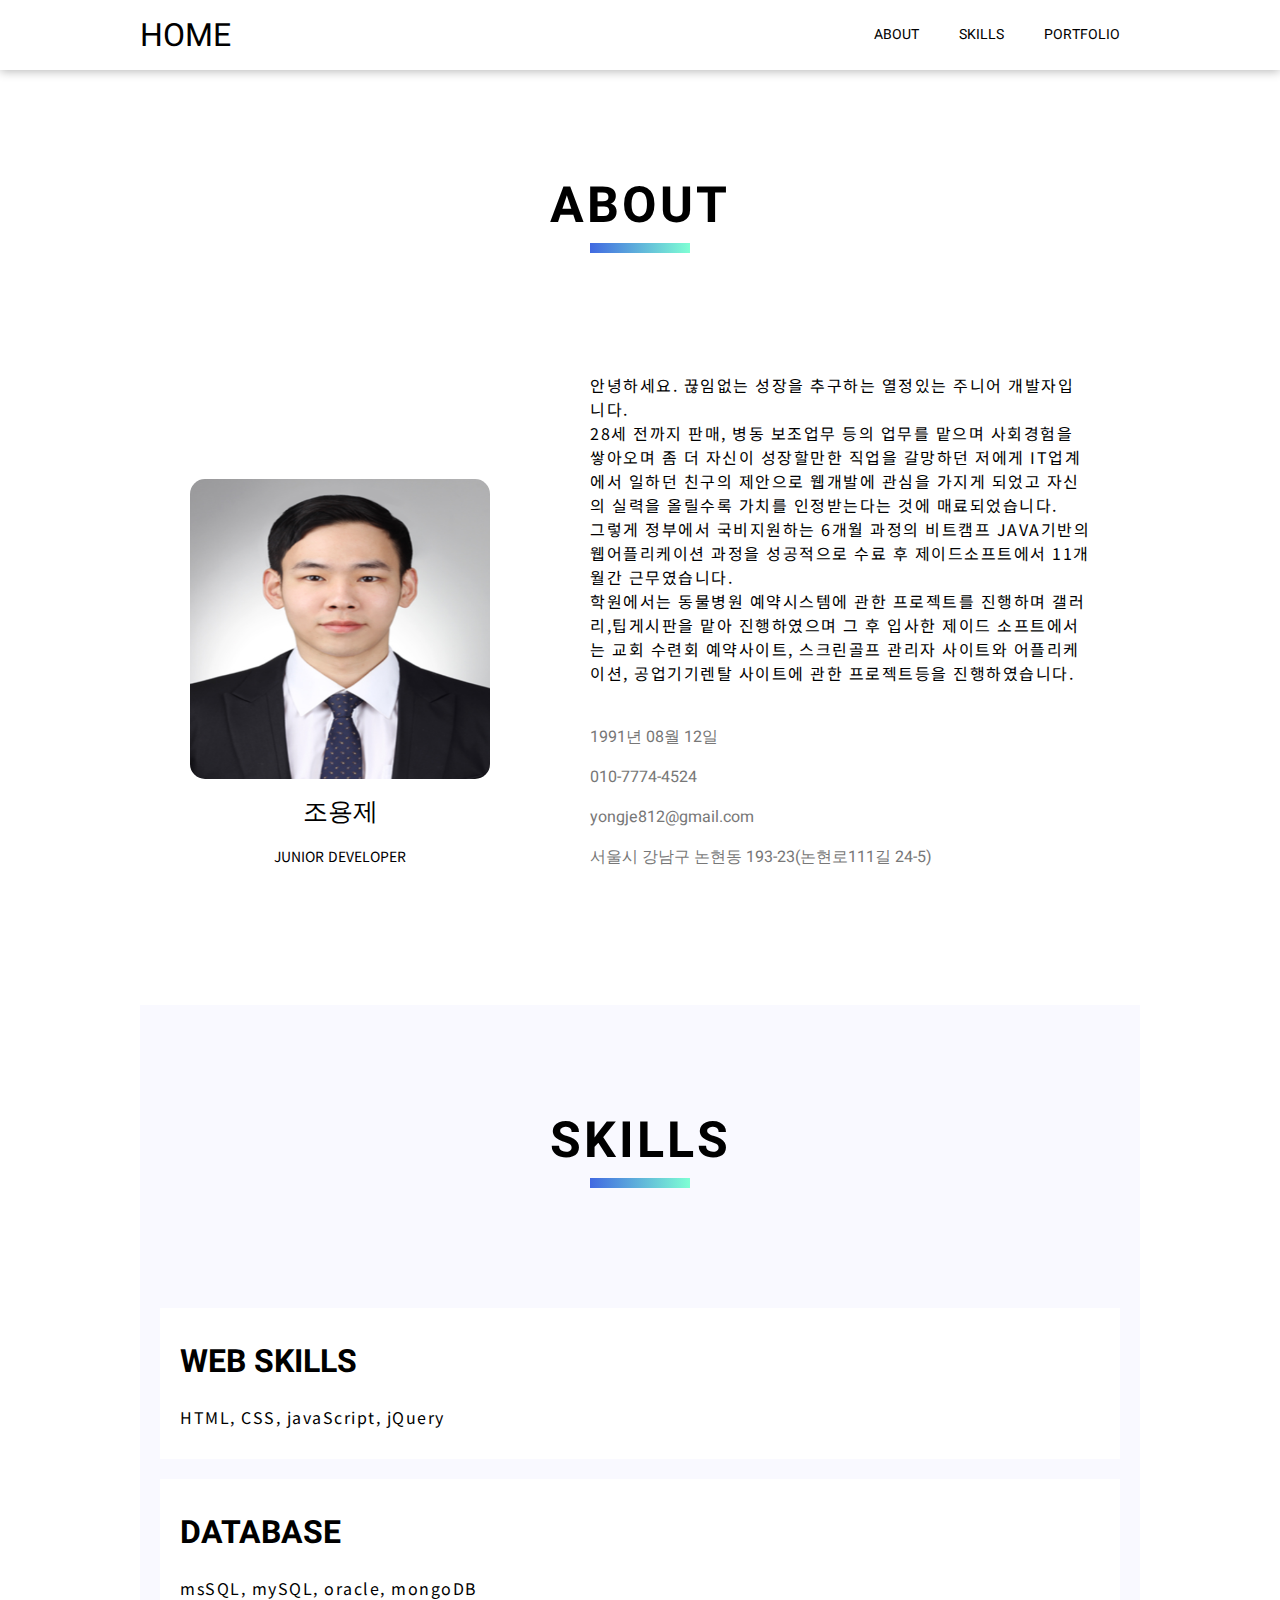
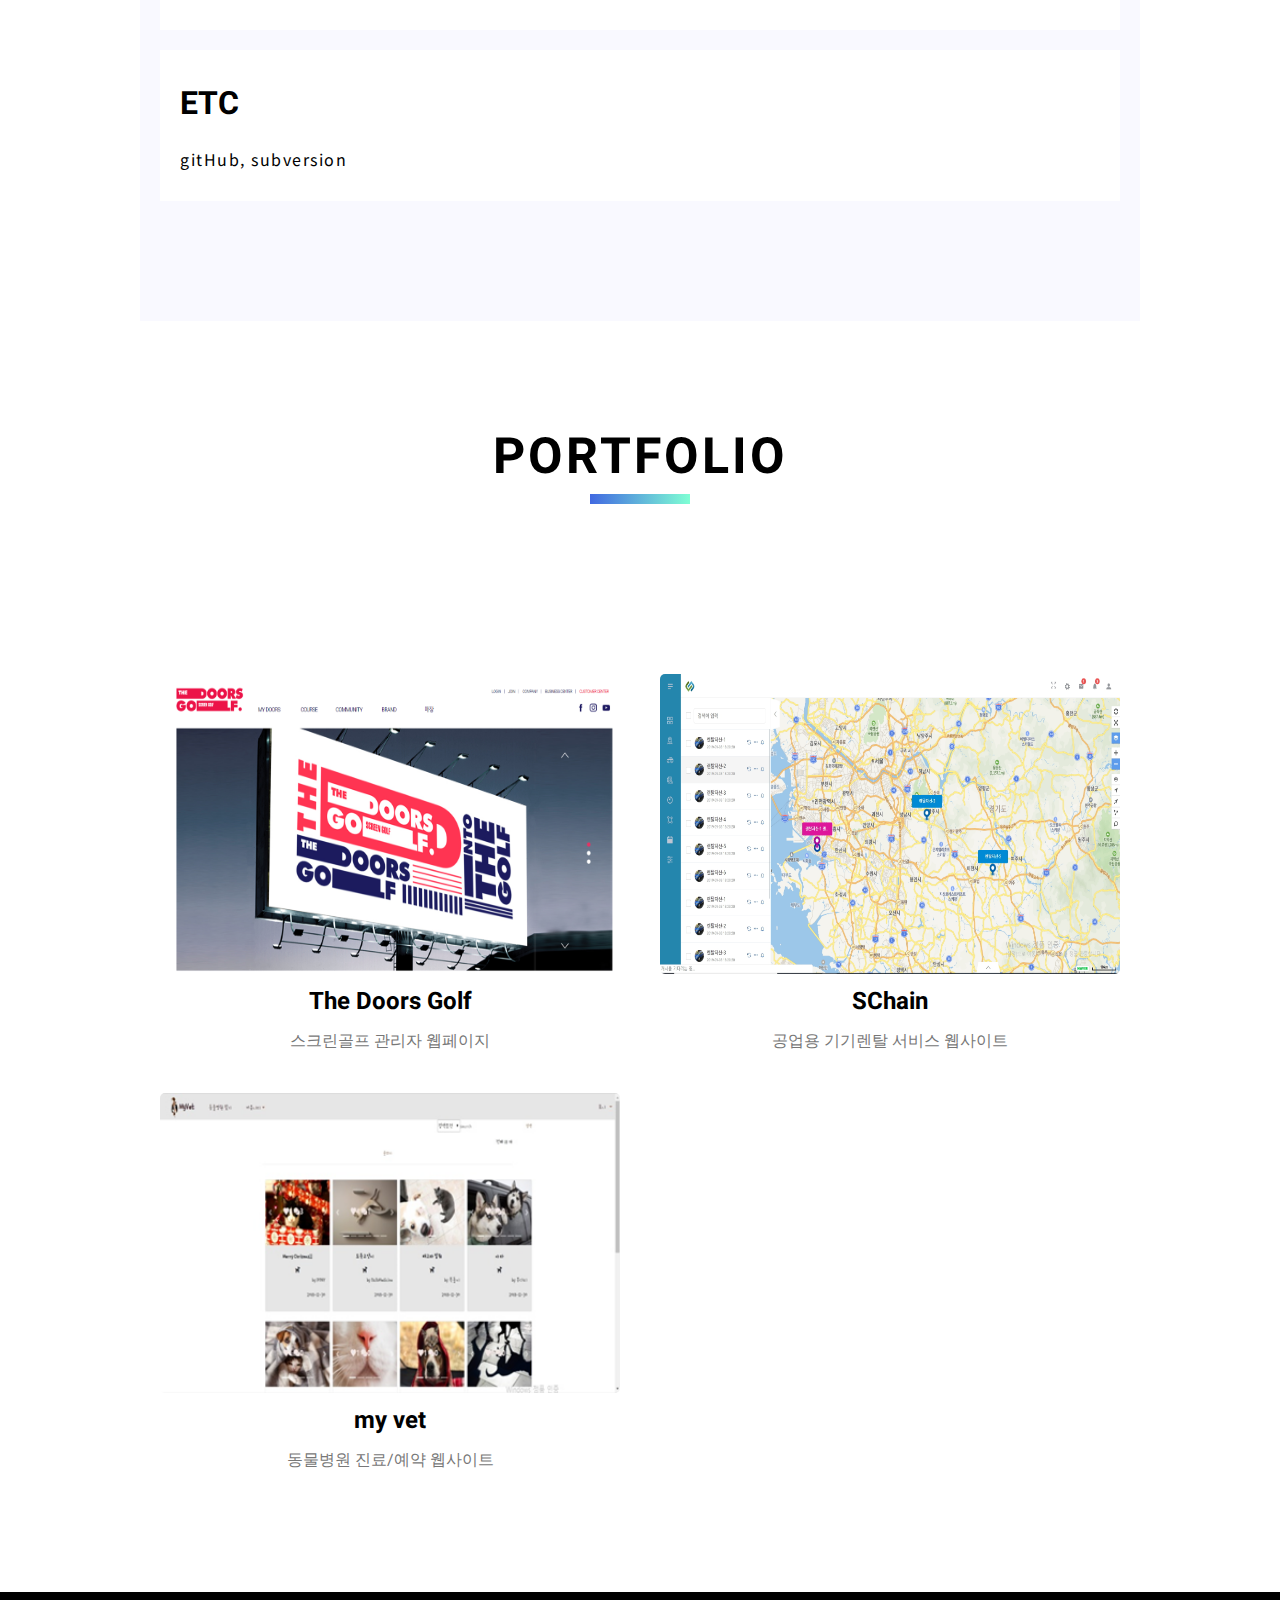
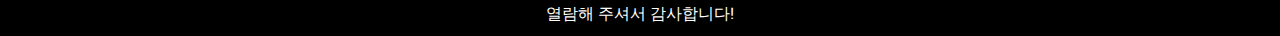
<file: index.html>
<!DOCTYPE HTML>
<html lang="ko">

<head>
	<meta charset="utf-8">
	<meta http-equiv="X-UA-Compatible" content="IE=edge">
	<meta name="viewport"
		content="width=device-width, initial-scale=1.0, maximum-scale=1.0, minimum-scale=1.0, user-scalable=no">

	<title>Portfolio</title>
	<!-- 인터넷 익스플로러에서 자바스크립트 관련 차단된 컨텐츠 허용 뜨는것 방지-->
	<!-- saved from url=(0013)about:internet -->

	<!-- icon -->
	<link rel="stylesheet" href="https://use.fontawesome.com/releases/v5.6.3/css/all.css"
		integrity="sha384-UHRtZLI+pbxtHCWp1t77Bi1L4ZtiqrqD80Kn4Z8NTSRyMA2Fd33n5dQ8lWUE00s/" crossorigin="anonymous">

	<!-- fonts -->
	<link href="https://fonts.googleapis.com/css?family=Heebo|Noto+Sans+KR" rel="stylesheet">

	<!-- user style -->
	<link rel="stylesheet" href="./css/portfolio.css">

</head>

<body>

	<header class="header-area navbar-fade" id="header">
		<nav class="navbar">
			<a class="navbar-brand" id="navbarBrand">HOME</a>
			<a class="navbar-toggler" id="toggleBtn"><i class="fa fa-bars"></i></a>
			<div class="navbar-menu" id="menu">
				<div class="nav-item"><a class="nav-link" id="navbarAbout">about</a></div>
				<div class="nav-item"><a class="nav-link" id="navbarService">skills</a></div>
				<div class="nav-item"><a class="nav-link" id="navbarPortfolio">portfolio</a></div>
			</div>
		</nav>
	</header>

	<div class="section-container">

		<section class="about-area" id="about">
			<div class="title">
				ABOUT
			</div>
			<div class="picture">
				<img src="img/IMG_4652 yy.jpg">
				<div class="name">조용제</div>
				<div class="description">JUNIOR DEVELOPER</div>
			</div>
			<div class="text">
				<div class="intro">
					안녕하세요. 끊임없는 성장을 추구하는 열정있는 주니어 개발자입니다.<br>
					28세 전까지 판매, 병동 보조업무 등의 업무를 맡으며 사회경험을 쌓아오며
					좀 더 자신이 성장할만한 직업을 갈망하던 저에게
					IT업계에서 일하던 친구의 제안으로 웹개발에 관심을 가지게 되었고
					자신의 실력을 올릴수록 가치를 인정받는다는 것에 매료되었습니다.<br>
					그렇게 정부에서 국비지원하는 6개월 과정의 비트캠프 JAVA기반의 웹어플리케이션 과정을 성공적으로 수료 후
					제이드소프트에서 11개월간 근무였습니다.<br>
					학원에서는 동물병원 예약시스템에 관한 프로젝트를 진행하며 갤러리,팁게시판을 맡아 진행하였으며
					그 후 입사한 제이드 소프트에서는
					교회 수련회 예약사이트, 스크린골프 관리자 사이트와 어플리케이션, 공업기기렌탈 사이트에 관한 프로젝트등을 진행하였습니다.
				</div>
				<ul>
					<li>
						<div class="info">
							<i class="far fa-calendar-alt"></i> 1991년 08월 12일
						</div>
					</li>
					<li>
						<div class="info">
							<i class="fas fa-phone"></i> 010-7774-4524
						</div>
					</li>
					<li>
						<div class="info">
							<i class="fas fa-envelope"></i> yongje812@gmail.com
						</div>
					</li>
					<li>
						<div class="info">
							<i class="fas fa-home"></i>서울시 강남구 논현동 193-23(논현로111길 24-5)
						</div>
					</li>
				</ul>
				<!-- <div class="sns">
					<a>
						<i class="fab fa-facebook-f"></i>
					</a>
					<a>
						<i class="fab fa-twitter"></i>
					</a>
					<a>
						<i class="fab fa-linkedin-in"></i>
					</a>
					<a>
						<i class="fab fa-google-plus-g"></i>
					</a>
					<a>
						<i class="fab fa-instagram"></i>
					</a>
				</div> -->
			</div>
		</section>

		<section class="services-area" id="service">
			<div class="title">
				SKILLS
			</div>
			<div class="container">

				<!-- <div class="item">
					<div class="service">LANGUAGE</div>
					<div class="content">
						JAVA, javaScript
					</div>
				</div> -->

				<div class="item">
					<!-- <div class="icon"><span><i class="fab fa-java"></i></span></div> -->
					<div class="service">WEB SKILLS</div>
					<div class="content">
						HTML, CSS, javaScript, jQuery
					</div>
				</div>

				<div class="item">
					<!-- <div class="icon"><span><i class="fas fa-database"></i></span></div> -->
					<div class="service">DATABASE</div>
					<div class="content">
						msSQL, mySQL, oracle, mongoDB
					</div>
				</div>
				<div class="item">
					<!-- <div class="icon"><span><i class="fas fa-database"></i></span></div> -->
					<div class="service">ETC</div>
					<div class="content">
						gitHub, subversion
					</div>
				</div>
			</div>
		</section>

		<section class="portfolio-area" id="portfolio">
			<div class="title">
				PORTFOLIO
			</div>
			<div class="filter">
				<ul class="list">
					<li class="listItem active" id="all" style="display: none;">
						All
					</li>
				</ul>
			</div>
			<div class="container">
				<div class="filterItem jade">
					<div class="image">
						<div class="overlay"><i class="far fa-image"></i></div>
						<img src="img/tdg(1).png">
					</div>
					<div class="main">
						The Doors Golf
					</div>
					<div class="sub">
						스크린골프 관리자 웹페이지
					</div>
					<div class="text">
						<a>🗨 msSQL, mongoDB, java, jQuery, spring framework, html, css 등 사용</a><br>
						<a>🗨 gitHub : https://github.com/812jay/tdg</a>
					</div>
				</div>
				<div class="filterItem jade">
					<div class="image">
						<div class="overlay"><i class="far fa-image"></i></div>
						<img src="img/SChain(1).jpg">
					</div>
					<div class="main">
						SChain
					</div>
					<div class="sub">
						공업용 기기렌탈 서비스 웹사이트
					</div>
					<div class="text">
						<a>🗨 mySQL, java, jQuery, spring framework, html, css 등 사용</a><br>
						<a>🗨 gitHub : https://github.com/812jay/s_chain</a>
					</div>
				</div>
				<div class="filterItem bitcamp">
					<div class="image">
						<div class="overlay"><i class="far fa-image"></i></div>
						<img src="img/myvet.png">
					</div>
					<div class="main">
						my vet
					</div>
					<div class="sub">
						동물병원 진료/예약 웹사이트
					</div>
					<div class="text">
						<a>🗨 mySQL, java, jQuery, spring framework, html, css, AWS 등 사용</a><br>
						<a>🗨 gitHub : https://github.com/aaronppa/codin-final</a>
					</div>
				</div>

			</div>
		</section>
	</div>

	<footer class="footer-area">
		<!-- <div class="sns">
			<div class="item" id="facebook"><i class="fab fa-facebook-square"></i></div>
			<div class="item" id="twitter"><i class="fab fa-twitter"></i></div>
			<div class="item" id="linkedin"><i class="fab fa-linkedin"></i></div>
			<div class="item" id="google"><i class="fab fa-google-plus"></i></div>
			<div class="item" id="instagram"><i class="fab fa-instagram"></i></div>
		</div> -->
		<div class="info">
			<p>열람해 주셔서 감사합니다!</p>
		</div>
	</footer>

	<div id="portfolioModal" class="modal" b>
		<span class="close" id="modalClose">&times;</span>
		<div class="container">
			<img id="modalImage">
			<div id="modalMain" class="modal-main"></div>
			<div id="modalSub" class="modal-sub"></div>
			<div id="modalText" class="modal-text"></div>
		</div>
	</div>

	<script src="./js/portfolio.js"></script>
</body>

</html>
</file>
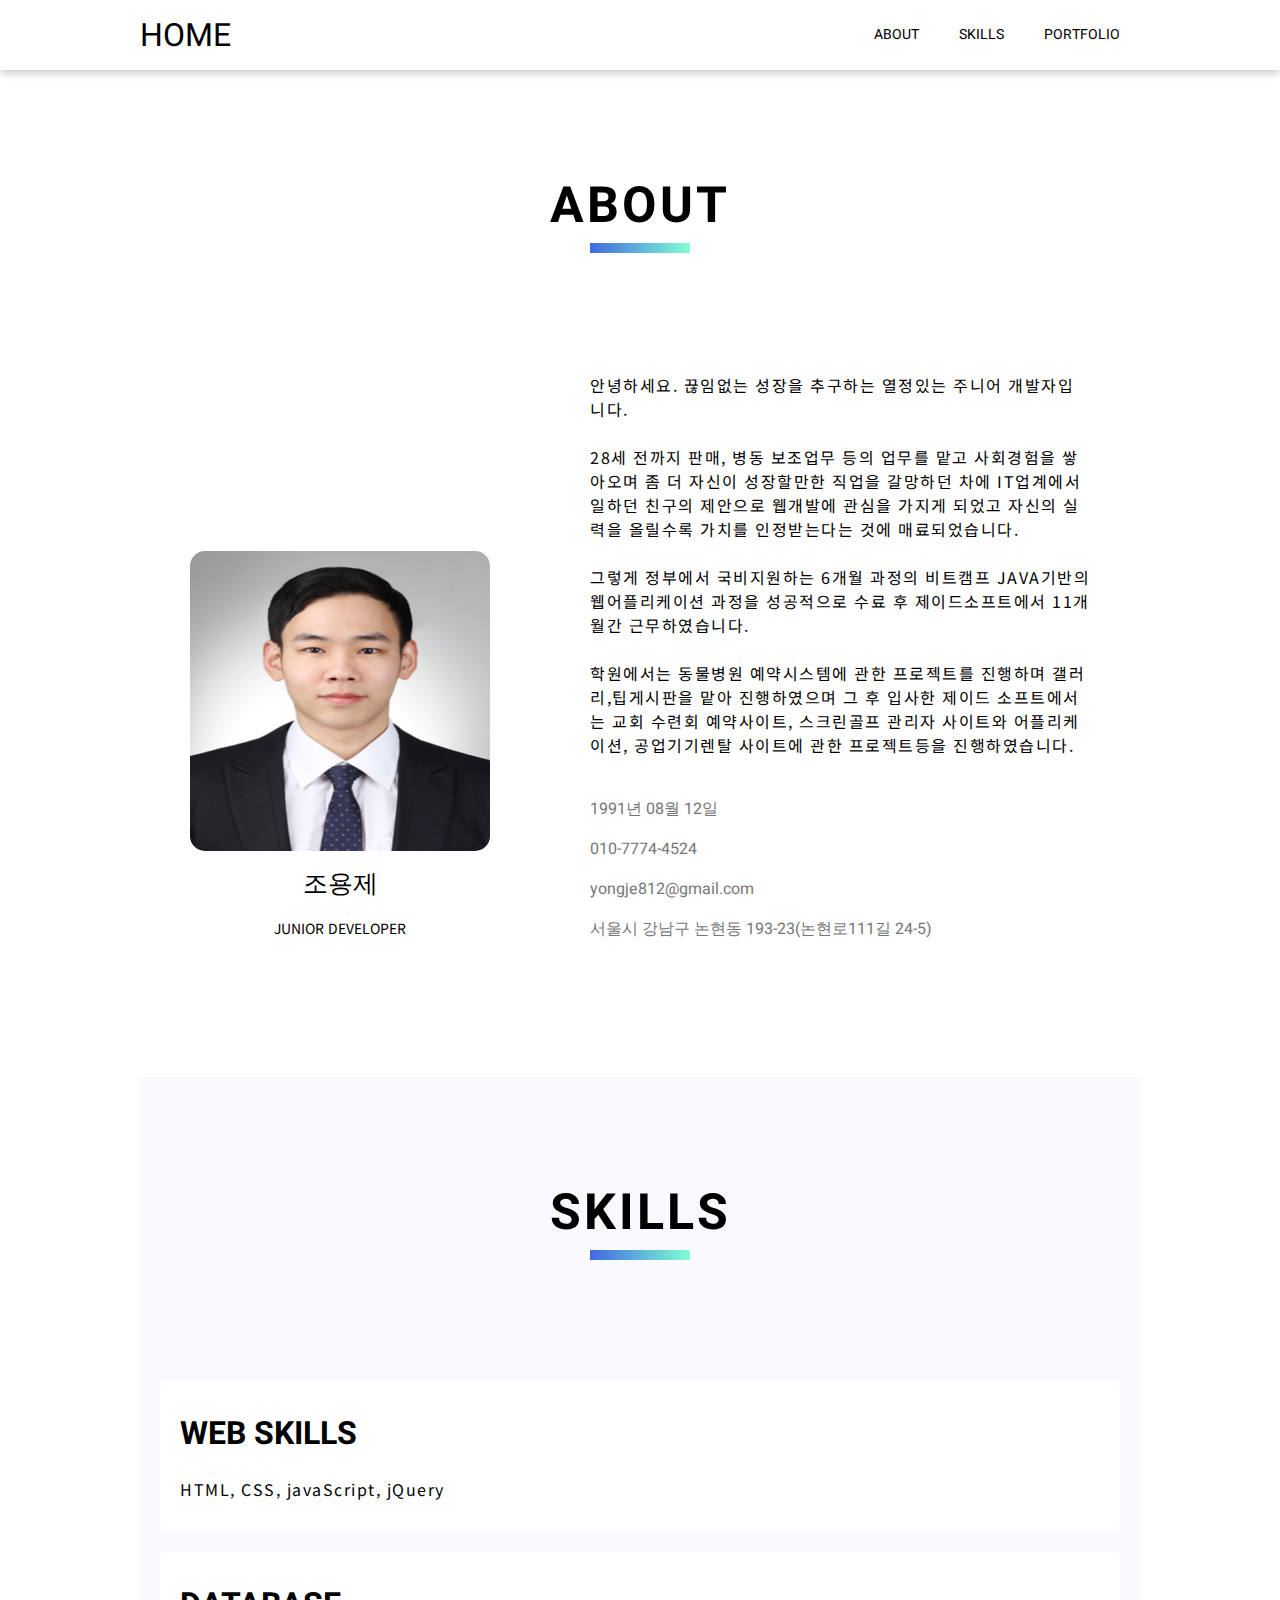
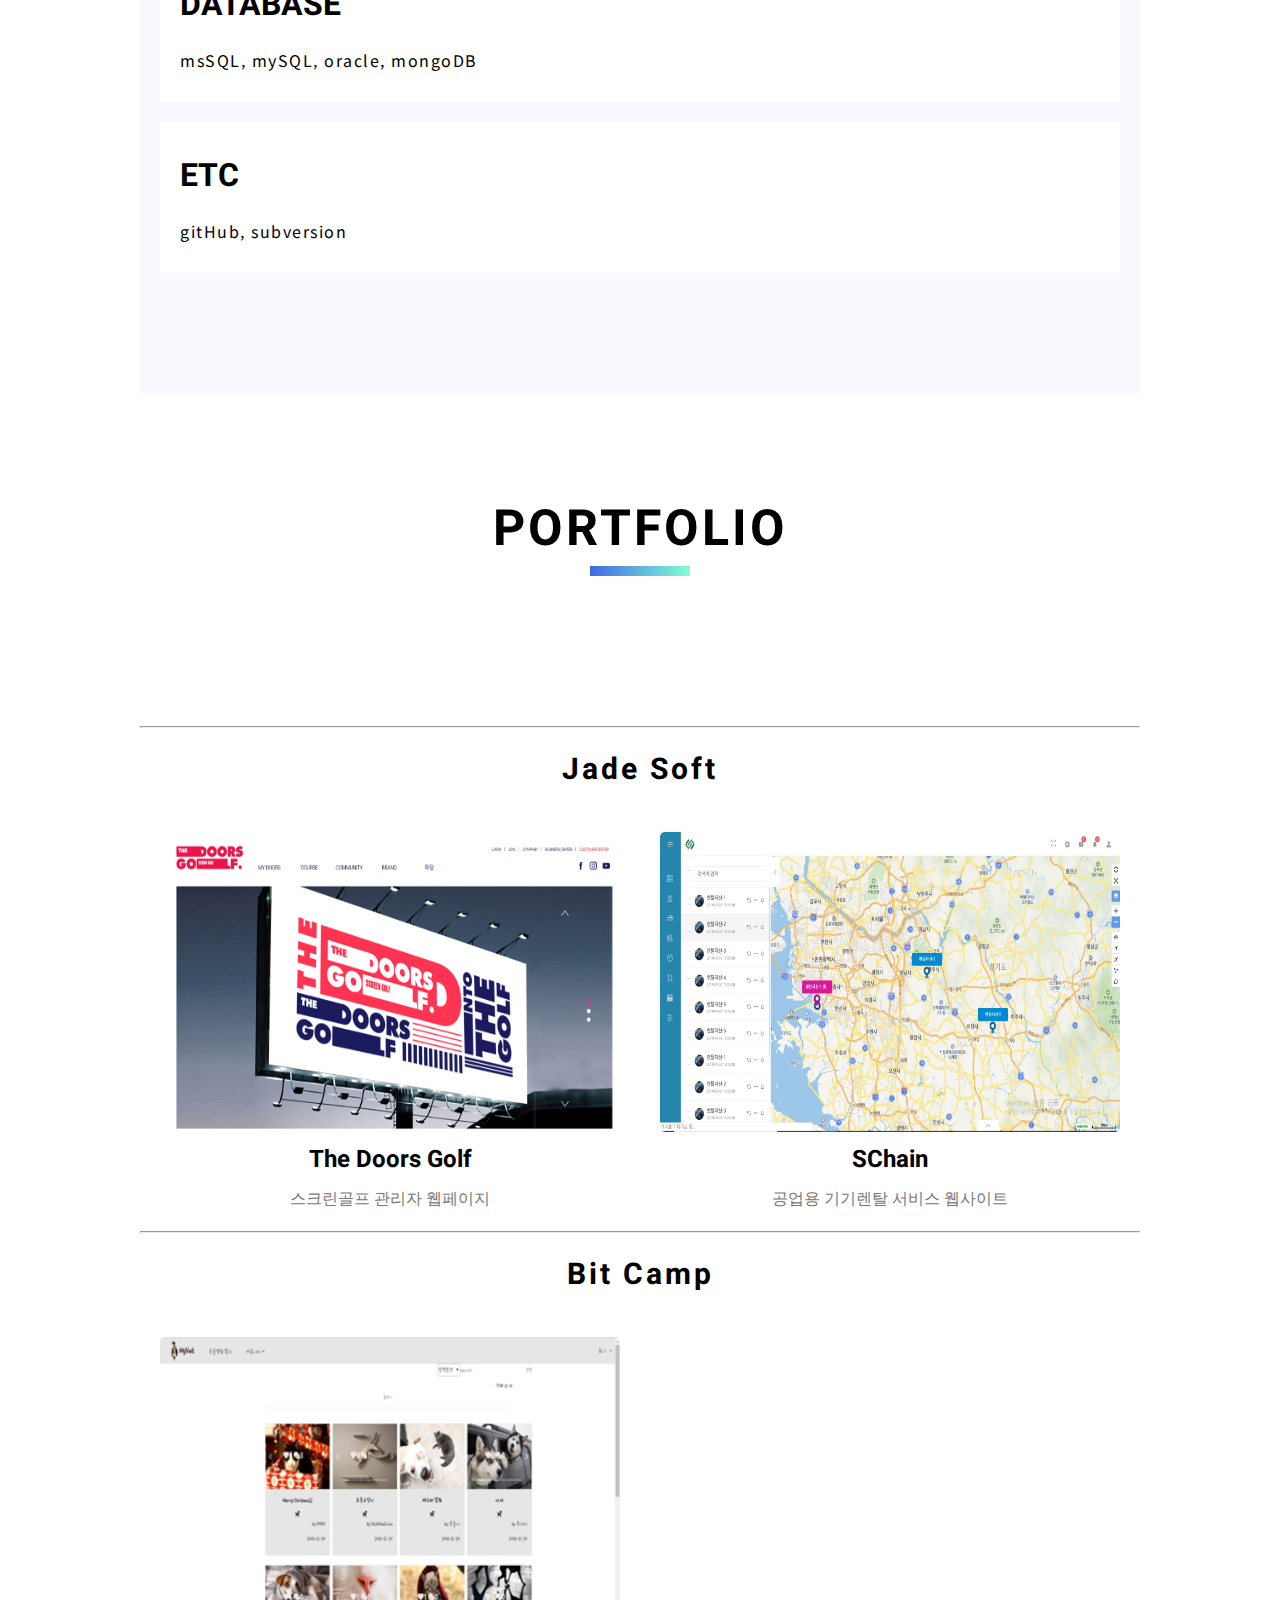
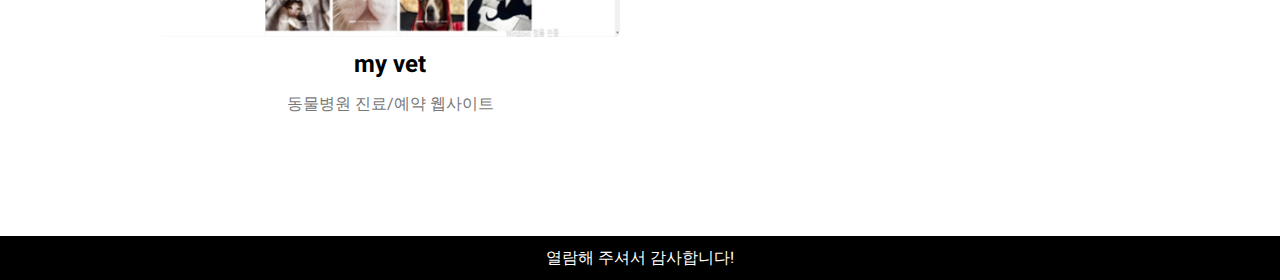
<file: yj ppt/index.html>
<!DOCTYPE HTML>
<html lang="ko">

<head>
	<meta charset="utf-8">
	<meta http-equiv="X-UA-Compatible" content="IE=edge">
	<meta name="viewport"
		content="width=device-width, initial-scale=1.0, maximum-scale=1.0, minimum-scale=1.0, user-scalable=no">

	<title>Portfolio</title>
	<!-- 인터넷 익스플로러에서 자바스크립트 관련 차단된 컨텐츠 허용 뜨는것 방지-->
	<!-- saved from url=(0013)about:internet -->

	<!-- icon -->
	<link rel="stylesheet" href="https://use.fontawesome.com/releases/v5.6.3/css/all.css"
		integrity="sha384-UHRtZLI+pbxtHCWp1t77Bi1L4ZtiqrqD80Kn4Z8NTSRyMA2Fd33n5dQ8lWUE00s/" crossorigin="anonymous">

	<!-- fonts -->
	<link href="https://fonts.googleapis.com/css?family=Heebo|Noto+Sans+KR" rel="stylesheet">

	<!-- user style -->
	<link rel="stylesheet" href="./css/portfolio.css">

</head>

<body>

	<header class="header-area navbar-fade" id="header">
		<nav class="navbar">
			<a class="navbar-brand" id="navbarBrand">HOME</a>
			<a class="navbar-toggler" id="toggleBtn"><i class="fa fa-bars"></i></a>
			<div class="navbar-menu" id="menu">
				<div class="nav-item"><a class="nav-link" id="navbarAbout">about</a></div>
				<div class="nav-item"><a class="nav-link" id="navbarService">skills</a></div>
				<div class="nav-item"><a class="nav-link" id="navbarPortfolio">portfolio</a></div>
			</div>
		</nav>
	</header>

	<div class="section-container">

		<section class="about-area" id="about">
			<div class="title">
				ABOUT
			</div>
			<div class="picture">
				<img src="img/IMG_4652 yy.jpg">
				<div class="name">조용제</div>
				<div class="description">JUNIOR DEVELOPER</div>
			</div>
			<div class="text">
				<div class="intro">
					안녕하세요. 끊임없는 성장을 추구하는 열정있는 주니어 개발자입니다.<br><br>
					28세 전까지 판매, 병동 보조업무 등의 업무를 맡고
					사회경험을 쌓아오며 좀 더 자신이 성장할만한 직업을 갈망하던 차에
					IT업계에서 일하던 친구의 제안으로 웹개발에 관심을 가지게 되었고
					자신의 실력을 올릴수록 가치를 인정받는다는 것에 매료되었습니다.<br><br>
					그렇게 정부에서 국비지원하는 6개월 과정의
					비트캠프 JAVA기반의 웹어플리케이션 과정을 성공적으로 수료 후
					제이드소프트에서 11개월간 근무하였습니다.<br><br>
					학원에서는 동물병원 예약시스템에 관한 프로젝트를 진행하며
					갤러리,팁게시판을 맡아 진행하였으며
					그 후 입사한 제이드 소프트에서는
					교회 수련회 예약사이트, 스크린골프 관리자 사이트와
					어플리케이션, 공업기기렌탈 사이트에 관한 프로젝트등을 진행하였습니다.
				</div>
				<ul>
					<li>
						<div class="info">
							<i class="far fa-calendar-alt"></i> 1991년 08월 12일
						</div>
					</li>
					<li>
						<div class="info">
							<i class="fas fa-phone"></i> 010-7774-4524
						</div>
					</li>
					<li>
						<div class="info">
							<i class="fas fa-envelope"></i> yongje812@gmail.com
						</div>
					</li>
					<li>
						<div class="info">
							<i class="fas fa-home"></i>서울시 강남구 논현동 193-23(논현로111길 24-5)
						</div>
					</li>
				</ul>
				<!-- <div class="sns">
					<a>
						<i class="fab fa-facebook-f"></i>
					</a>
					<a>
						<i class="fab fa-twitter"></i>
					</a>
					<a>
						<i class="fab fa-linkedin-in"></i>
					</a>
					<a>
						<i class="fab fa-google-plus-g"></i>
					</a>
					<a>
						<i class="fab fa-instagram"></i>
					</a>
				</div> -->
			</div>
		</section>

		<section class="services-area" id="service">
			<div class="title">
				SKILLS
			</div>
			<div class="container">

				<!-- <div class="item">
					<div class="service">LANGUAGE</div>
					<div class="content">
						JAVA, javaScript
					</div>
				</div> -->

				<div class="item">
					<!-- <div class="icon"><span><i class="fab fa-java"></i></span></div> -->
					<div class="service">WEB SKILLS</div>
					<div class="content">
						HTML, CSS, javaScript, jQuery
					</div>
				</div>

				<div class="item">
					<!-- <div class="icon"><span><i class="fas fa-database"></i></span></div> -->
					<div class="service">DATABASE</div>
					<div class="content">
						msSQL, mySQL, oracle, mongoDB
					</div>
				</div>
				<div class="item">
					<!-- <div class="icon"><span><i class="fas fa-database"></i></span></div> -->
					<div class="service">ETC</div>
					<div class="content">
						gitHub, subversion
					</div>
				</div>
			</div>
		</section>

		<section class="portfolio-area" id="portfolio">
			<div class="title">
				PORTFOLIO
			</div>
			<div class="filter">
				<ul class="list">
					<li class="listItem active" id="all" style="display: none;">
						All
					</li>
				</ul>
			</div>
			<div class="container">
				<hr>
				<div class="sub-title">Jade Soft</div>
				<div class="filterItem jade">
					<div class="image">
						<div class="overlay"><i class="far fa-image"></i></div>
						<img src="img/tdg(1).png">
					</div>
					<div class="main">
						The Doors Golf
					</div>
					<div class="sub">
						스크린골프 관리자 웹페이지
					</div>
					<div class="text">
						<a>🗨 msSQL, mongoDB, java, jQuery, spring framework, html, css 등 사용</a><br>
						<a>🗨 gitHub : https://github.com/812jay/tdg</a>
					</div>
				</div>
				<div class="filterItem jade">
					<div class="image">
						<div class="overlay"><i class="far fa-image"></i></div>
						<img src="img/SChain(1).jpg">
					</div>
					<div class="main">
						SChain
					</div>
					<div class="sub">
						공업용 기기렌탈 서비스 웹사이트
					</div>
					<div class="text">
						<a>🗨 mySQL, java, jQuery, spring framework, html, css 등 사용</a><br>
						<a>🗨 gitHub : https://github.com/812jay/s_chain</a>
					</div>
				</div>
				<hr>
				<div class="sub-title">Bit Camp</div>
				<div class="filterItem bitcamp">
					<div class="image">
						<div class="overlay"><i class="far fa-image"></i></div>
						<img src="img/myvet.png">
					</div>
					<div class="main">
						my vet
					</div>
					<div class="sub">
						동물병원 진료/예약 웹사이트
					</div>
					<div class="text">
						<a>🗨 mySQL, java, jQuery, spring framework, html, css, AWS 등 사용</a><br>
						<a>🗨 gitHub : https://github.com/aaronppa/codin-final</a>
					</div>
				</div>

			</div>
		</section>
	</div>

	<footer class="footer-area">
		<!-- <div class="sns">
			<div class="item" id="facebook"><i class="fab fa-facebook-square"></i></div>
			<div class="item" id="twitter"><i class="fab fa-twitter"></i></div>
			<div class="item" id="linkedin"><i class="fab fa-linkedin"></i></div>
			<div class="item" id="google"><i class="fab fa-google-plus"></i></div>
			<div class="item" id="instagram"><i class="fab fa-instagram"></i></div>
		</div> -->
		<div class="info">
			<p>열람해 주셔서 감사합니다!</p>
		</div>
	</footer>

	<div id="portfolioModal" class="modal" b>
		<span class="close" id="modalClose">&times;</span>
		<div class="container">
			<img id="modalImage">
			<div id="modalMain" class="modal-main"></div>
			<div id="modalSub" class="modal-sub"></div>
			<div id="modalText" class="modal-text"></div>
		</div>
	</div>

	<script src="./js/portfolio.js"></script>
</body>

</html>
</file>
<file: css/portfolio.css>
/* COMMON */
* {
  margin: 0;
  padding: 0;
  font-size: 0;
}

body {
  box-sizing: border-box;
  -webkit-box-sizing: border-box;
  -moz-box-sizing: border-box;
  word-break: break-all;
  font-family: "Heebo", sans-serif;
}

img {
  width: 100%;
  height: 100%;
}

a {
  text-decoration: none;
  font-size: 14px;
  text-transform: uppercase;
}

ul {
  list-style-type: none;
}

/* HEADER */
.header-area {
  position: relative;
  top: 0;
  left: 0;
  width: 100%;
  z-index: 99;
  background-color: white;
  box-shadow: 0 1px 10px rgba(0, 0, 0, 0.3);
}

.navbar-fade {
  animation-name: navbar-fade;
  animation-duration: 0.5s;
  -webkit-animation-name: navbar-fade;
  -webkit-animation-duration: 0.5s;
}

@keyframes navbar-fade {
  from {
    opacity: 0.4;
  }
  to {
    opacity: 1;
  }
}

@-webkit-keyframes navbar-fade {
  from {
    opacity: 0.4;
  }
  to {
    opacity: 1;
  }
}

.header-area.navbar-fixed {
  position: fixed;
}

.header-area > .navbar {
  width: calc(100% - 120px);
  margin: 0 60px;
  overflow: hidden;
}

@media (min-width: 992px) {
  .header-area > .navbar {
    max-width: 900px;
    margin: 0 auto;
  }
}

@media (min-width: 1200px) {
  .header-area > .navbar {
    max-width: 1000px;
  }
}

.header-area > .navbar > .navbar-brand {
  display: inline-block;
  position: absolute;
  top: 50%;
  transform: translateY(-50%);
  font-size: 32px;
  cursor: pointer;
}

.header-area > .navbar > .navbar-toggler * {
  font-size: 32px;
}

.header-area > .navbar > .navbar-toggler {
  float: right;
  height: 70px;
  line-height: 70px;
  font-size: 32px;
  cursor: pointer;
}

@media (min-width: 992px) {
  .header-area > .navbar > .navbar-toggler {
    display: none;
  }
}

.header-area > .navbar > .navbar-menu {
  position: absolute;
  background-color: rgba(0, 0, 0, 0.5);
  top: 70px;
  left: 0;
  width: 100%;
  height: 0;
  transition: 0.5s ease;
  overflow: hidden;
}

.header-area > .navbar > .navbar-menu.show {
  height: 155px;
}

.header-area > .navbar > .navbar-menu > .nav-item {
  float: none;
  display: block;
  height: 50px;
  line-height: 50px;
}

.header-area > .navbar > .navbar-menu > .nav-item:hover * {
  background-color: rgba(0, 0, 0, 0.4);
}

.header-area > .navbar > .navbar-menu > .nav-item > .nav-link {
  display: block;
  padding-left: 50px;
  color: white;
  cursor: pointer;
}

@media (min-width: 992px) {
  .header-area > .navbar > .navbar-menu {
    position: relative;
    background-color: transparent;
    float: right;
    top: 0;
    width: auto;
    height: auto;
    transition: none;
  }

  .header-area > .navbar > .navbar-menu.show {
    height: auto;
  }

  .header-area > .navbar > .navbar-menu > .nav-item {
    display: inline-block;
    height: 70px;
    line-height: 70px;
  }

  .header-area > .navbar > .navbar-menu > .nav-item:hover * {
    background-color: transparent;
  }

  .header-area > .navbar > .navbar-menu > .nav-item > .nav-link {
    display: block;
    padding: 0 20px;
    color: black;
  }
}

/* SECTION CONTAINER */
.section-container {
  max-width: 1000px;
  margin: 0 auto;
}

/* WELCOME AREA */
.welcome-area {
  height: auto;
}

.welcome-area > .container {
  position: relative;
  height: 100%;
}

.welcome-area > .container > .image-slide {
  height: 100%;
}

.welcome-area > .container > .image-prev,
.welcome-area > .container > .image-next {
  cursor: pointer;
  position: absolute;
  top: 50%;
  width: auto;
  padding: 16px;
  margin-top: -22px;
  color: white;
  font-weight: bold;
  font-size: 18px;
  transition: 0.6s ease;
  border-radius: 0 3px 3px 0;
  user-select: none;
}

.welcome-area > .container > .image-next {
  right: 0;
  border-radius: 3px 0 0 3px;
}

.welcome-area > .container > .image-prev:hover,
.welcome-area > .container > .image-next:hover {
  background-color: rgba(0, 0, 0, 0.8);
}

.welcome-area > .container > .dots {
  position: absolute;
  width: 100%;
  bottom: 10px;
  text-align: center;
}

.welcome-area > .container > .dots > .dot {
  cursor: pointer;
  height: 4px;
  width: 30px;
  margin: 0 2px;
  background-color: #717171;
  display: inline-block;
  transition: background-color 0.6s ease;
}

.welcome-area > .container > .dots > .dot.active,
.welcome-area > .container > .dots > .dot:hover {
  background-color: #ddd;
}

.welcome-area > .container > .fade {
  -webkit-animation-name: fade;
  -webkit-animation-duration: 1.5s;
  animation-name: fade;
  animation-duration: 1.5s;
}

@-webkit-keyframes fade {
  from {
    opacity: 0.4;
  }
  to {
    opacity: 1;
  }
}

@keyframes fade {
  from {
    opacity: 0.4;
  }
  to {
    opacity: 1;
  }
}

/* SECTION */
section {
  padding: 100px 0;
}

.title {
  font-size: 50px;
  font-weight: bold;
  text-align: center;
  letter-spacing: 3px;
  padding-bottom: 100px;
}

.title::after {
  content: "";
  display: block;
  width: 100px;
  height: 10px;
  margin: 0 auto;
  background-image: linear-gradient(to right, royalblue, aquamarine);
}

/* ABOUT AREA */
.about-area {
  height: auto;
  position: relative;
}

.about-area > .picture {
  display: block;
  text-align: center;
  padding: 20px;
}

@media (min-width: 992px) {
  .about-area > .picture {
    width: calc(40% - 40px);
    display: inline-block;
  }
}

.about-area > .picture > img {
  max-width: 300px;
  max-height: 300px;
  border-radius: 15px;
}

.about-area > .picture > .name {
  font-size: 25px;
  text-align: center;
  padding: 15px 0;
}

.about-area > .picture > .description {
  font-size: 14px;
  font-family: "Noto Sans KR", sans-serif;
}

.about-area > .text {
  display: block;
  padding: 30px;
}

@media (min-width: 992px) {
  .about-area > .text {
    width: calc(60% - 100px);
    display: inline-block;
    padding: 0 50px;
  }
}

.about-area > .text * {
  font-size: 16px;
}

.about-area > .text > .intro {
  padding: 20px 0;
  font-family: "Noto Sans KR", sans-serif;
  letter-spacing: 1.5px;
}

.about-area > .text > ul {
  padding: 20px 0;
}

.about-area > .text > ul > li {
  height: 40px;
}

.about-area > .text > ul > li > .info {
  color: #777;
}

.about-area > .text > ul > li > .info > i {
  color: royalblue;
}

.about-area > .text > .sns {
  text-align: right;
}

@media (min-width: 992px) {
  .about-area > .text > .sns {
    text-align: left;
  }
}

.about-area > .text > .sns > a {
  width: 50px;
  line-height: 50px;
  background-color: #eee;
  border-radius: 5px;
  font-size: 16px;
  display: inline-block;
  text-align: center;
  cursor: pointer;
}

.about-area > .text > .sns > a:hover {
  background-image: linear-gradient(to right, royalblue, aquamarine);
}

/* SERVICES AREA */
.services-area {
  height: auto;
  background-color: #f9f9ff;
}

.services-area > .container {
  text-align: center;
}

.services-area > .container > .item {
  height: auto;
  background-color: white;
  padding: 20px;
  margin: 20px;
  text-align: left;
  transition: all 0.5s ease;
}

.services-area > .container > .item:hover {
  transform: scale(1.015);
  box-shadow: 0 6px 20px 0 rgba(0, 0, 0, 0.2);
}

.services-area > .container > .item > .icon {
  padding: 10px 0;
  display: inline-block;
}

.services-area > .container > .item > .icon > span > i {
  font-size: 48px;
  color: #aaa;
}

.services-area > .container > .item > .service {
  font-size: 32px;
  font-weight: bold;
  padding: 10px 0;
}

.services-area > .container > .item > .content {
  font-size: 16px;
  font-family: "Noto Sans KR", sans-serif;
  letter-spacing: 1.5px;
  padding: 10px 0;
}

/* PORTFOLIO AREA */
.portfolio-area {
  height: auto;
}

.portfolio-area > .filter > .list {
  text-align: center;
}

.portfolio-area > .filter > .list > .listItem {
  display: inline-block;
  font-weight: bold;
  padding: 0 20px;
  font-size: 16px;
  cursor: pointer;
}

.portfolio-area > .filter > .list > .listItem:hover,
.portfolio-area > .filter > .list > .listItem.active {
  color: royalblue;
}

.portfolio-area > .container {
  padding-top: 50px;
}

.portfolio-area > .container > .filterItem {
  display: none;
  width: calc(100% - 40px);
  margin: 20px;
  text-align: center;
}

@media (min-width: 992px) {
  .portfolio-area > .container > .filterItem {
    width: calc(50% - 40px);
  }
}

.portfolio-area > .container > .filterItem.show {
  display: inline-block;
}

.portfolio-area > .container > .filterItem > .image {
  position: relative;
  max-height: 700px;
}

@media (min-width: 992px) {
  .portfolio-area > .container > .filterItem > .image {
    height: 300px;
  }
}

.portfolio-area > .container > .filterItem > .image > .overlay {
  position: absolute;
  top: 0;
  left: 0;
  width: 100%;
  height: 100%;
  opacity: 0;
  transition: all 300ms ease;
  cursor: pointer;
}

.portfolio-area > .container > .filterItem > .image:hover > .overlay {
  background-image: linear-gradient(to right, royalblue, aquamarine);
  opacity: 0.9;
}

.portfolio-area > .container > .filterItem > .image > .overlay > i {
  position: absolute;
  top: 50%;
  left: 50%;
  transform: translate(-50%, -50%);
  color: white;
  font-size: 48px;
}

.portfolio-area > .container > .filterItem > .image > img {
  border-radius: 5px;
}

.portfolio-area > .container > .filterItem > .main {
  font-size: 24px;
  font-weight: bold;
  padding: 10px 0;
}

.portfolio-area > .container > .filterItem > .sub {
  font-size: 16px;
  color: #777;
}

.portfolio-area > .container > .filterItem > .text {
  display: none;
}

#portfolioModal {
  display: none;
  position: fixed;
  z-index: 100;
  left: 0;
  top: 0;
  width: 100%;
  height: 100%;
  overflow: auto;
  background-color: rgba(0, 0, 0, 0.9);
  text-align: center;
  overflow: hidden;
}

#portfolioModal > .close {
  display: block;
  text-align: right;
  color: #f1f1f1;
  font-size: 40px;
  font-weight: bold;
  transition: 0.3s;
  cursor: pointer;
  padding: 0 20px;
}

#portfolioModal > .close:hover,
#portfolioModal > .close:focus {
  color: #bbb;
}

#portfolioModal > .container {
  width: 100%;
  height: auto;
}

#portfolioModal > .container > img {
  width: calc(100% - 40px);
  padding: 20px;
}

@media (min-width: 992px) {
  #portfolioModal > .container > img {
    max-width: 580px;
  }
}

#portfolioModal > .container > .modal-main {
  position: relative;
  font-size: 24px;
  font-weight: bold;
  color: white;
  padding: 10px 0;
}

#portfolioModal > .container > .modal-sub {
  font-size: 20px;
  color: white;
  padding: 10px 0;
}

#portfolioModal > .container > .modal-text {
  font-size: 16px;
  color: #bbb;
}

/* REVIEW AREA */
.review-area {
  height: auto;
  background-color: #f9f9ff;
}

.review-area > .container {
  position: relative;
  text-align: center;
  background-color: white;
  margin: 20px;
  padding: 40px;
}

@media (min-width: 992px) {
  .review-area > .container {
    padding: 20px 0;
  }
}

.review-area > .container > .review-prev,
.review-area > .container > .review-next {
  display: inline-block;
  position: absolute;
  top: 50%;
  transform: translateY(-50%);
  color: gray;
  font-weight: bold;
  font-size: 18px;
  transition: 0.6s ease;
  user-select: none;
  padding: 10px;
  cursor: pointer;
}

.review-area > .container > .review-prev {
  left: 0;
}

.review-area > .container > .review-next {
  right: 0;
}

.review-area > .container > .review-prev:hover,
.review-area > .container > .review-next:hover {
  color: rgba(0, 0, 0, 0.9);
}

.review-area > .container > .review-slide {
  display: inline-block;
  width: 100%;
  text-align: left;
}

@media (min-width: 992px) {
  .review-area > .container > .review-slide {
    width: 300px;
  }
}

.review-area > .container > .review-slide.res-show {
  display: inline-block;
}

.review-area > .container > .review-slide.show {
  display: none;
}

@media (min-width: 992px) {
  .review-area > .container > .review-slide.show {
    display: inline-block;
  }
}

.review-area > .container > .review-slide.hide {
  display: none;
}

.review-area > .container > .review-slide > .image {
  display: inline-block;
}

.review-area > .container > .review-slide > .image > img {
  width: 100px;
  height: 100px;
  border-radius: 50%;
}

.review-area > .container > .review-slide > .name {
  display: inline-block;
  font-size: 24px;
  font-weight: bold;
  padding: 0 10px;
}

.review-area > .container > .review-slide > .job {
  display: inline-block;
  font-size: 18px;
}

.review-area > .container > .review-slide > .text {
  padding: 30px;
}

.review-area > .container > .review-slide > .text > i {
  font-size: 16px;
  color: gray;
}

.review-area > .container > .review-slide > .rating {
  text-align: right;
  padding: 10px;
}

.review-area > .container > .review-slide > .rating > span {
  font-size: 14px;
  color: orange;
}

/* FOOTER AREA */
.footer-area {
  height: auto;
  text-align: center;
  background-color: black;
}

.footer-area * {
  color: white;
}

.footer-area > .sns > .item {
  display: inline-block;
  padding: 10px;
  cursor: pointer;
}

.footer-area > .sns > .item > i {
  font-size: 24px;
}

.footer-area > .info > p {
  font-size: 16px;
  padding: 10px 0;
}
</file>
<file: yj ppt/css/portfolio.css>
/* COMMON */
* {
  margin: 0;
  padding: 0;
  font-size: 0;
}

body {
  box-sizing: border-box;
  -webkit-box-sizing: border-box;
  -moz-box-sizing: border-box;
  word-break: break-all;
  font-family: "Heebo", sans-serif;
}

img {
  width: 100%;
  height: 100%;
}

a {
  text-decoration: none;
  font-size: 14px;
  text-transform: uppercase;
}

ul {
  list-style-type: none;
}

/* HEADER */
.header-area {
  position: relative;
  top: 0;
  left: 0;
  width: 100%;
  z-index: 99;
  background-color: white;
  box-shadow: 0 1px 10px rgba(0, 0, 0, 0.3);
}

.navbar-fade {
  animation-name: navbar-fade;
  animation-duration: 0.5s;
  -webkit-animation-name: navbar-fade;
  -webkit-animation-duration: 0.5s;
}

@keyframes navbar-fade {
  from {
    opacity: 0.4;
  }
  to {
    opacity: 1;
  }
}

@-webkit-keyframes navbar-fade {
  from {
    opacity: 0.4;
  }
  to {
    opacity: 1;
  }
}

.header-area.navbar-fixed {
  position: fixed;
}

.header-area > .navbar {
  width: calc(100% - 120px);
  margin: 0 60px;
  overflow: hidden;
}

@media (min-width: 992px) {
  .header-area > .navbar {
    max-width: 900px;
    margin: 0 auto;
  }
}

@media (min-width: 1200px) {
  .header-area > .navbar {
    max-width: 1000px;
  }
}

.header-area > .navbar > .navbar-brand {
  display: inline-block;
  position: absolute;
  top: 50%;
  transform: translateY(-50%);
  font-size: 32px;
  cursor: pointer;
}

.header-area > .navbar > .navbar-toggler * {
  font-size: 32px;
}

.header-area > .navbar > .navbar-toggler {
  float: right;
  height: 70px;
  line-height: 70px;
  font-size: 32px;
  cursor: pointer;
}

@media (min-width: 992px) {
  .header-area > .navbar > .navbar-toggler {
    display: none;
  }
}

.header-area > .navbar > .navbar-menu {
  position: absolute;
  background-color: rgba(0, 0, 0, 0.5);
  top: 70px;
  left: 0;
  width: 100%;
  height: 0;
  transition: 0.5s ease;
  overflow: hidden;
}

.header-area > .navbar > .navbar-menu.show {
  height: 155px;
}

.header-area > .navbar > .navbar-menu > .nav-item {
  float: none;
  display: block;
  height: 50px;
  line-height: 50px;
}

.header-area > .navbar > .navbar-menu > .nav-item:hover * {
  background-color: rgba(0, 0, 0, 0.4);
}

.header-area > .navbar > .navbar-menu > .nav-item > .nav-link {
  display: block;
  padding-left: 50px;
  color: white;
  cursor: pointer;
}

@media (min-width: 992px) {
  .header-area > .navbar > .navbar-menu {
    position: relative;
    background-color: transparent;
    float: right;
    top: 0;
    width: auto;
    height: auto;
    transition: none;
  }

  .header-area > .navbar > .navbar-menu.show {
    height: auto;
  }

  .header-area > .navbar > .navbar-menu > .nav-item {
    display: inline-block;
    height: 70px;
    line-height: 70px;
  }

  .header-area > .navbar > .navbar-menu > .nav-item:hover * {
    background-color: transparent;
  }

  .header-area > .navbar > .navbar-menu > .nav-item > .nav-link {
    display: block;
    padding: 0 20px;
    color: black;
  }
}

/* SECTION CONTAINER */
.section-container {
  max-width: 1000px;
  margin: 0 auto;
}

/* WELCOME AREA */
.welcome-area {
  height: auto;
}

.welcome-area > .container {
  position: relative;
  height: 100%;
}

.welcome-area > .container > .image-slide {
  height: 100%;
}

.welcome-area > .container > .image-prev,
.welcome-area > .container > .image-next {
  cursor: pointer;
  position: absolute;
  top: 50%;
  width: auto;
  padding: 16px;
  margin-top: -22px;
  color: white;
  font-weight: bold;
  font-size: 18px;
  transition: 0.6s ease;
  border-radius: 0 3px 3px 0;
  user-select: none;
}

.welcome-area > .container > .image-next {
  right: 0;
  border-radius: 3px 0 0 3px;
}

.welcome-area > .container > .image-prev:hover,
.welcome-area > .container > .image-next:hover {
  background-color: rgba(0, 0, 0, 0.8);
}

.welcome-area > .container > .dots {
  position: absolute;
  width: 100%;
  bottom: 10px;
  text-align: center;
}

.welcome-area > .container > .dots > .dot {
  cursor: pointer;
  height: 4px;
  width: 30px;
  margin: 0 2px;
  background-color: #717171;
  display: inline-block;
  transition: background-color 0.6s ease;
}

.welcome-area > .container > .dots > .dot.active,
.welcome-area > .container > .dots > .dot:hover {
  background-color: #ddd;
}

.welcome-area > .container > .fade {
  -webkit-animation-name: fade;
  -webkit-animation-duration: 1.5s;
  animation-name: fade;
  animation-duration: 1.5s;
}

@-webkit-keyframes fade {
  from {
    opacity: 0.4;
  }
  to {
    opacity: 1;
  }
}

@keyframes fade {
  from {
    opacity: 0.4;
  }
  to {
    opacity: 1;
  }
}

/* SECTION */
section {
  padding: 100px 0;
}

.title {
  font-size: 50px;
  font-weight: bold;
  text-align: center;
  letter-spacing: 3px;
  padding-bottom: 100px;
}

.title::after {
  content: "";
  display: block;
  width: 100px;
  height: 10px;
  margin: 0 auto;
  background-image: linear-gradient(to right, royalblue, aquamarine);
}
.sub-title {
  font-size: 30px;
  font-weight: bold;
  text-align: center;
  letter-spacing: 3px;
  padding-top: 20px;
  padding-bottom: 20px;
}
/* ABOUT AREA */
.about-area {
  height: auto;
  position: relative;
}

.about-area > .picture {
  display: block;
  text-align: center;
  padding: 20px;
}

@media (min-width: 992px) {
  .about-area > .picture {
    width: calc(40% - 40px);
    display: inline-block;
  }
}

.about-area > .picture > img {
  max-width: 300px;
  max-height: 300px;
  border-radius: 15px;
}

.about-area > .picture > .name {
  font-size: 25px;
  text-align: center;
  padding: 15px 0;
}

.about-area > .picture > .description {
  font-size: 14px;
  font-family: "Noto Sans KR", sans-serif;
}

.about-area > .text {
  display: block;
  padding: 30px;
}

@media (min-width: 992px) {
  .about-area > .text {
    width: calc(60% - 100px);
    display: inline-block;
    padding: 0 50px;
  }
}

.about-area > .text * {
  font-size: 16px;
}

.about-area > .text > .intro {
  padding: 20px 0;
  font-family: "Noto Sans KR", sans-serif;
  letter-spacing: 1.5px;
}

.about-area > .text > ul {
  padding: 20px 0;
}

.about-area > .text > ul > li {
  height: 40px;
}

.about-area > .text > ul > li > .info {
  color: #777;
}

.about-area > .text > ul > li > .info > i {
  color: royalblue;
}

.about-area > .text > .sns {
  text-align: right;
}

@media (min-width: 992px) {
  .about-area > .text > .sns {
    text-align: left;
  }
}

.about-area > .text > .sns > a {
  width: 50px;
  line-height: 50px;
  background-color: #eee;
  border-radius: 5px;
  font-size: 16px;
  display: inline-block;
  text-align: center;
  cursor: pointer;
}

.about-area > .text > .sns > a:hover {
  background-image: linear-gradient(to right, royalblue, aquamarine);
}

/* SERVICES AREA */
.services-area {
  height: auto;
  background-color: #f9f9ff;
}

.services-area > .container {
  text-align: center;
}

.services-area > .container > .item {
  height: auto;
  background-color: white;
  padding: 20px;
  margin: 20px;
  text-align: left;
  transition: all 0.5s ease;
}

.services-area > .container > .item:hover {
  transform: scale(1.015);
  box-shadow: 0 6px 20px 0 rgba(0, 0, 0, 0.2);
}

.services-area > .container > .item > .icon {
  padding: 10px 0;
  display: inline-block;
}

.services-area > .container > .item > .icon > span > i {
  font-size: 48px;
  color: #aaa;
}

.services-area > .container > .item > .service {
  font-size: 32px;
  font-weight: bold;
  padding: 10px 0;
}

.services-area > .container > .item > .content {
  font-size: 16px;
  font-family: "Noto Sans KR", sans-serif;
  letter-spacing: 1.5px;
  padding: 10px 0;
}

/* PORTFOLIO AREA */
.portfolio-area {
  height: auto;
}

.portfolio-area > .filter > .list {
  text-align: center;
}

.portfolio-area > .filter > .list > .listItem {
  display: inline-block;
  font-weight: bold;
  padding: 0 20px;
  font-size: 16px;
  cursor: pointer;
}

.portfolio-area > .filter > .list > .listItem:hover,
.portfolio-area > .filter > .list > .listItem.active {
  color: royalblue;
}

.portfolio-area > .container {
  padding-top: 50px;
}

.portfolio-area > .container > .filterItem {
  display: none;
  width: calc(100% - 40px);
  margin: 20px;
  text-align: center;
}

@media (min-width: 992px) {
  .portfolio-area > .container > .filterItem {
    width: calc(50% - 40px);
  }
}

.portfolio-area > .container > .filterItem.show {
  display: inline-block;
}

.portfolio-area > .container > .filterItem > .image {
  position: relative;
  max-height: 700px;
}

@media (min-width: 992px) {
  .portfolio-area > .container > .filterItem > .image {
    height: 300px;
  }
}

.portfolio-area > .container > .filterItem > .image > .overlay {
  position: absolute;
  top: 0;
  left: 0;
  width: 100%;
  height: 100%;
  opacity: 0;
  transition: all 300ms ease;
  cursor: pointer;
}

.portfolio-area > .container > .filterItem > .image:hover > .overlay {
  background-image: linear-gradient(to right, royalblue, aquamarine);
  opacity: 0.9;
}

.portfolio-area > .container > .filterItem > .image > .overlay > i {
  position: absolute;
  top: 50%;
  left: 50%;
  transform: translate(-50%, -50%);
  color: white;
  font-size: 48px;
}

.portfolio-area > .container > .filterItem > .image > img {
  border-radius: 5px;
}

.portfolio-area > .container > .filterItem > .main {
  font-size: 24px;
  font-weight: bold;
  padding: 10px 0;
}

.portfolio-area > .container > .filterItem > .sub {
  font-size: 16px;
  color: #777;
}

.portfolio-area > .container > .filterItem > .text {
  display: none;
}

#portfolioModal {
  display: none;
  position: fixed;
  z-index: 100;
  left: 0;
  top: 0;
  width: 100%;
  height: 100%;
  overflow: auto;
  background-color: rgba(0, 0, 0, 0.9);
  text-align: center;
  overflow: hidden;
}

#portfolioModal > .close {
  display: block;
  text-align: right;
  color: #f1f1f1;
  font-size: 40px;
  font-weight: bold;
  transition: 0.3s;
  cursor: pointer;
  padding: 0 20px;
}

#portfolioModal > .close:hover,
#portfolioModal > .close:focus {
  color: #bbb;
}

#portfolioModal > .container {
  width: 100%;
  height: auto;
}

#portfolioModal > .container > img {
  width: calc(100% - 40px);
  padding: 20px;
}

@media (min-width: 992px) {
  #portfolioModal > .container > img {
    max-width: 580px;
  }
}

#portfolioModal > .container > .modal-main {
  position: relative;
  font-size: 24px;
  font-weight: bold;
  color: white;
  padding: 10px 0;
}

#portfolioModal > .container > .modal-sub {
  font-size: 20px;
  color: white;
  padding: 10px 0;
}

#portfolioModal > .container > .modal-text {
  font-size: 16px;
  color: #bbb;
}

/* REVIEW AREA */
.review-area {
  height: auto;
  background-color: #f9f9ff;
}

.review-area > .container {
  position: relative;
  text-align: center;
  background-color: white;
  margin: 20px;
  padding: 40px;
}

@media (min-width: 992px) {
  .review-area > .container {
    padding: 20px 0;
  }
}

.review-area > .container > .review-prev,
.review-area > .container > .review-next {
  display: inline-block;
  position: absolute;
  top: 50%;
  transform: translateY(-50%);
  color: gray;
  font-weight: bold;
  font-size: 18px;
  transition: 0.6s ease;
  user-select: none;
  padding: 10px;
  cursor: pointer;
}

.review-area > .container > .review-prev {
  left: 0;
}

.review-area > .container > .review-next {
  right: 0;
}

.review-area > .container > .review-prev:hover,
.review-area > .container > .review-next:hover {
  color: rgba(0, 0, 0, 0.9);
}

.review-area > .container > .review-slide {
  display: inline-block;
  width: 100%;
  text-align: left;
}

@media (min-width: 992px) {
  .review-area > .container > .review-slide {
    width: 300px;
  }
}

.review-area > .container > .review-slide.res-show {
  display: inline-block;
}

.review-area > .container > .review-slide.show {
  display: none;
}

@media (min-width: 992px) {
  .review-area > .container > .review-slide.show {
    display: inline-block;
  }
}

.review-area > .container > .review-slide.hide {
  display: none;
}

.review-area > .container > .review-slide > .image {
  display: inline-block;
}

.review-area > .container > .review-slide > .image > img {
  width: 100px;
  height: 100px;
  border-radius: 50%;
}

.review-area > .container > .review-slide > .name {
  display: inline-block;
  font-size: 24px;
  font-weight: bold;
  padding: 0 10px;
}

.review-area > .container > .review-slide > .job {
  display: inline-block;
  font-size: 18px;
}

.review-area > .container > .review-slide > .text {
  padding: 30px;
}

.review-area > .container > .review-slide > .text > i {
  font-size: 16px;
  color: gray;
}

.review-area > .container > .review-slide > .rating {
  text-align: right;
  padding: 10px;
}

.review-area > .container > .review-slide > .rating > span {
  font-size: 14px;
  color: orange;
}

/* FOOTER AREA */
.footer-area {
  height: auto;
  text-align: center;
  background-color: black;
}

.footer-area * {
  color: white;
}

.footer-area > .sns > .item {
  display: inline-block;
  padding: 10px;
  cursor: pointer;
}

.footer-area > .sns > .item > i {
  font-size: 24px;
}

.footer-area > .info > p {
  font-size: 16px;
  padding: 10px 0;
}
</file>
